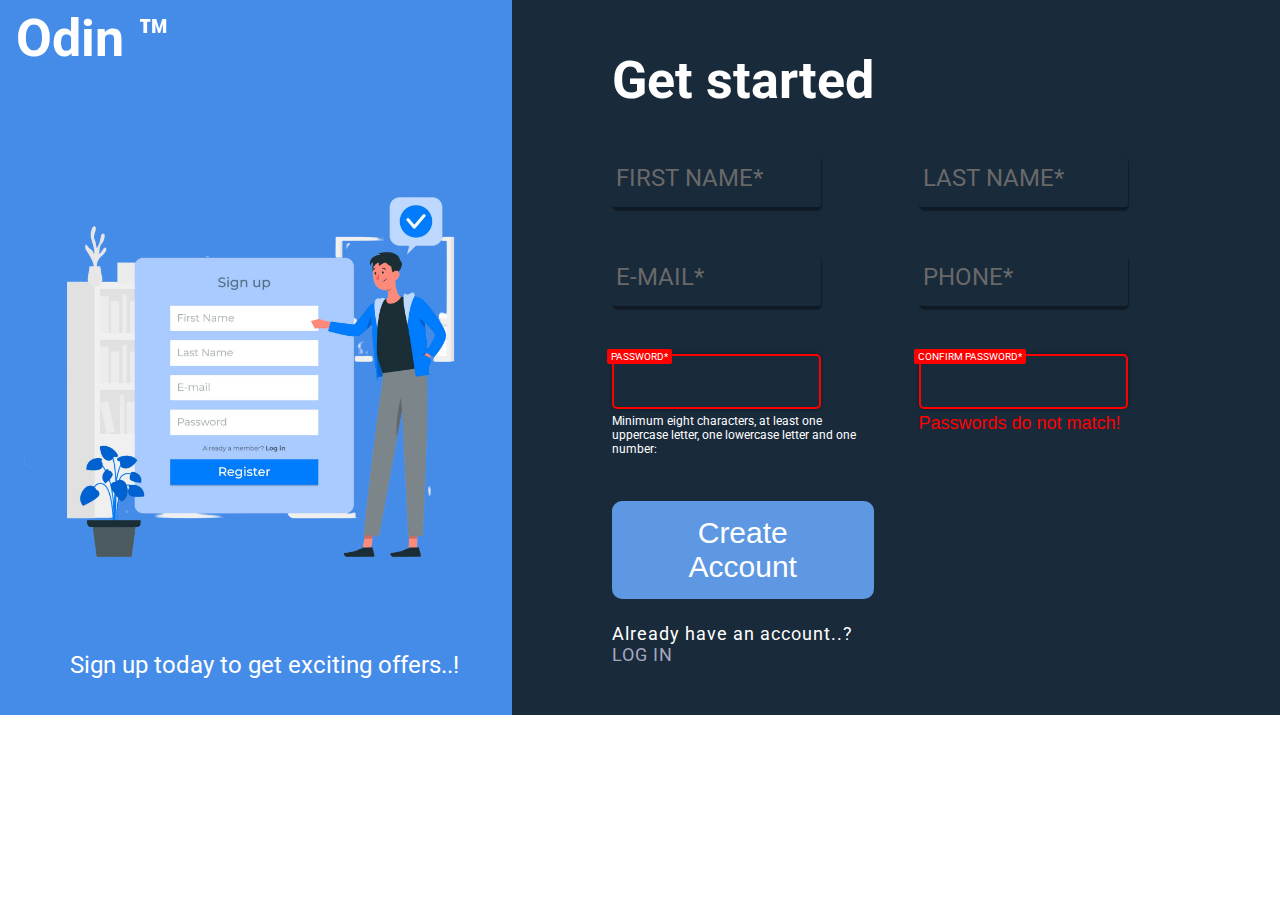
<file: index.html>
<!DOCTYPE html>
<html lang="en">

<head>
  <meta charset="UTF-8">
  <meta name="viewport" content="width=device-width, initial-scale=1.0">
  <link rel="preconnect" href="https://fonts.googleapis.com">
  <link rel="preconnect" href="https://fonts.gstatic.com" crossorigin>
  <link href="https://fonts.googleapis.com/css2?family=Roboto:wght@400;500;700&display=swap" rel="stylesheet">
  <link rel="icon" href="./assets/favicon.ico" type="image/x-icon" />
  <link rel="stylesheet" href="style.css" />
  <script defer src="./script.js"></script>
  <title>Sign up | Odin ™</title>
</head>

<body>
  <main class="grid grid--2-cols background-color--blackish">
    <aside class="background-color--bluish">
      <h1 class="aside-heading margin-bottom-sm">Odin ™</h1>
      <div class="aside--img-box">
      </div>
      <p class="aside--p-box">Sign up today to get exciting offers..!</p>
    </aside>
    <form action="#" method="get">
      <div class="form-container grid grid--2-cols-fr gap-md">
        <h1 class="form-heading">Get started</h1>
        <div class="input-container">
          <input required minlength="2" type="text" name="first_name" autocomplete="off" />
          <span>First Name*</span>

        </div>
        <div class="input-container">
          <input required minlength="2" type="text" name="last_name" autocomplete="off" />
          <span>Last Name*</span>

        </div>
        <div class="input-container">
          <input required type="email" name="email" autocomplete="off" />
          <span>E-Mail* </span>

        </div>
        <div class="input-container">
          <input required type="number" name="phone" autocomplete="off" />
          <span>Phone*</span>

        </div>
        <div class="input-container password password--first error">
          <input required type="password" name="password" pattern="^(?=.*[a-z])(?=.*[A-Z])(?=.*\d)[a-zA-Z\d]{8,}$" />
          <span>Password*</span>
          <p class="info-message">Minimum eight characters, at least one uppercase letter, one lowercase letter and one
            number:
          </p>
        </div>
        <div class="input-container password password--confirm error">
          <input required type="password" name="confirm-password" />
          <span>Confirm Password*</span>
          <div class="error-message">Passwords do not match!</div>
        </div>
        <div class="button-box">
          <button class="button-btn margin-bottom--md" type="submit">Create Account</button>
          <p class="button-text">Already have an account..? <span class="button-text--login">LOG IN</span></p>
        </div>
      </div>
    </form>
  </main>
</body>

</html>
</file>
<file: style.css>
* {
  margin: 0;
  padding: 0;
  box-sizing: border-box;
}

:root {
  --background-color: #192a3b;
  --background-color--aside: #458ce9;
  --background-color--btn: #5e98e3;

  --valid-data: #008000;
  --invalid-data: #ff0000;

  --text-color: #ffffff;
  --text-color--2: #a5a8bf;
  --text-color--3: #696969;
}

html {
  /* font-size: 10px; */
  /* 10px / 16px = 0.625 = 62.5% */
  /* Percentage of user's browser font-size setting */
  font-size: 62.5%;
}

body {
  font-family: 'Roboto', sans-serif;
  color: var(--text-color, white);
}

aside {
  padding: 0.8rem 0 0 1.6rem;
}

main {
  width: 100%;
}

/* ASIDE SECTION */

.aside-heading,
.form-heading {
  font-size: 5.2rem;
  text-align: left;
}


.aside--img-box {
  height: calc(80%);
  overflow: hidden;
  background-image: url("./assets/Image_by_storyset_on_Freepik-removebg.png");
  background-size: cover;
  /* Add this line */
  background-position: center;
  /* Add this line */
}

.aside--p-box {
  font-size: 2.4rem;
  text-align: center;
}

form {
  padding: 50px 0;
}

/* FORM SECTION */
.form-container {
  /* 1140px */
  padding: 0 100px;
  height: 100%;
}

.form-heading {
  grid-column: 1 / -1;
}

/* GENERAL STYLES */

.grid {
  display: grid;
}

.grid--2-cols {
  grid-template-columns: calc(100% - 60%) auto;
}

.grid--2-cols-fr {
  grid-template-columns: 1fr 1fr;

}

.flex {
  display: flex;
}

.flex--row {
  flex-direction: row;
}

.flex--column {
  flex-direction: column;
}

.gap-sm {
  gap: 1.6rem;
}

.gap-md {
  gap: 4.5rem;
}

.flex--center {
  justify-content: center;
  align-items: center;
}

.margin-bottom-sm {
  margin-bottom: 1.6rem;
}

.margin-bottom--md {
  margin-bottom: 2.4rem;
}

.background-color--blackish {
  background-color: var(--background-color);
}

.background-color--bluish {
  background-color: var(--background-color--aside);
}

input {
  outline: none;
  padding: 1.5rem;
  border: 1px solid black;
  border-radius: 5px;
  width: 80%;
  border: 0;
  border-bottom: 3px solid rgb(0, 0, 0, .4);
  box-shadow: 1px 1px 1px rgb(0, 0, 0, .3);
  background-color: var(--background-color);
  color: var(--text-color);
  font-size: 1.8rem;
}

.button-btn {
  padding: 1.5rem 5rem;
  font-size: 3rem;
  background-color: var(--background-color--btn);
  border-radius: 1rem;
  border: 0;
  color: var(--text-color);
}

.button-text {
  font-size: 1.8rem;
  letter-spacing: 1px;
}

.button-text--login {
  color: var(--text-color--2);
}

input+span {
  text-transform: uppercase;
  font-size: 2.4rem;
  color: var(--text-color--3);
  position: absolute;
  left: 4px;
  top: 8px;
  text-align: center;
}

.input-container {
  position: relative;
}

/* DOM class */

.input-container.clicked span {
  display: inline-block;
  font-size: 10px;
  padding: 2px 4px;
  border-radius: 2px;
  text-transform: uppercase;
  background-color: var(--valid-data);
  transition: all 0.3s;
  color: var(--text-color);
  left: -5px !important;
  top: -5px !important;
}

.input-container.clicked input {
  outline: none;
  border: 2px solid var(--valid-data);
  box-shadow: 0 0 5px rgb(0, 0, 0, .3);
}


.input-container.typed input:invalid,
.error input {
  outline: none;
  border: 2px solid var(--invalid-data);
  box-shadow: 0 0 5px rgb(0, 0, 0, .3);
}

.input-container.typed input:invalid+span,
.error span {
  display: inline-block;
  font-size: 10px;
  padding: 2px 4px;
  border-radius: 2px;
  text-transform: uppercase;
  background-color: var(--invalid-data);
  transition: all 0.3s;
  color: var(--text-color);
  left: -5px !important;
  top: -5px !important;
}

.input-container.typed input:valid,
.correct input {
  outline: none;
  border: 2px solid var(--valid-data);
  box-shadow: 0 0 5px rgb(0, 0, 0, .3);
}

.input-container.typed input:valid+span,
.correct span {
  display: inline-block;
  font-size: 10px;
  padding: 2px 4px;
  border-radius: 2px;
  text-transform: uppercase;
  background-color: var(--valid-data);
  transition: all 0.3s;
  color: var(--text-color);
  left: -5px !important;
  top: -5px !important;
}

.error-message {
  color: var(--invalid-data);
  font-family: sans-serif;
  font-weight: 500;
  text-transform: none;
  overflow: hidden;
  margin-top: 4px;
  font-size: 18px;
}

.info-message {
  margin-top: 5px;
  font-size: 12px;
}
</file>
